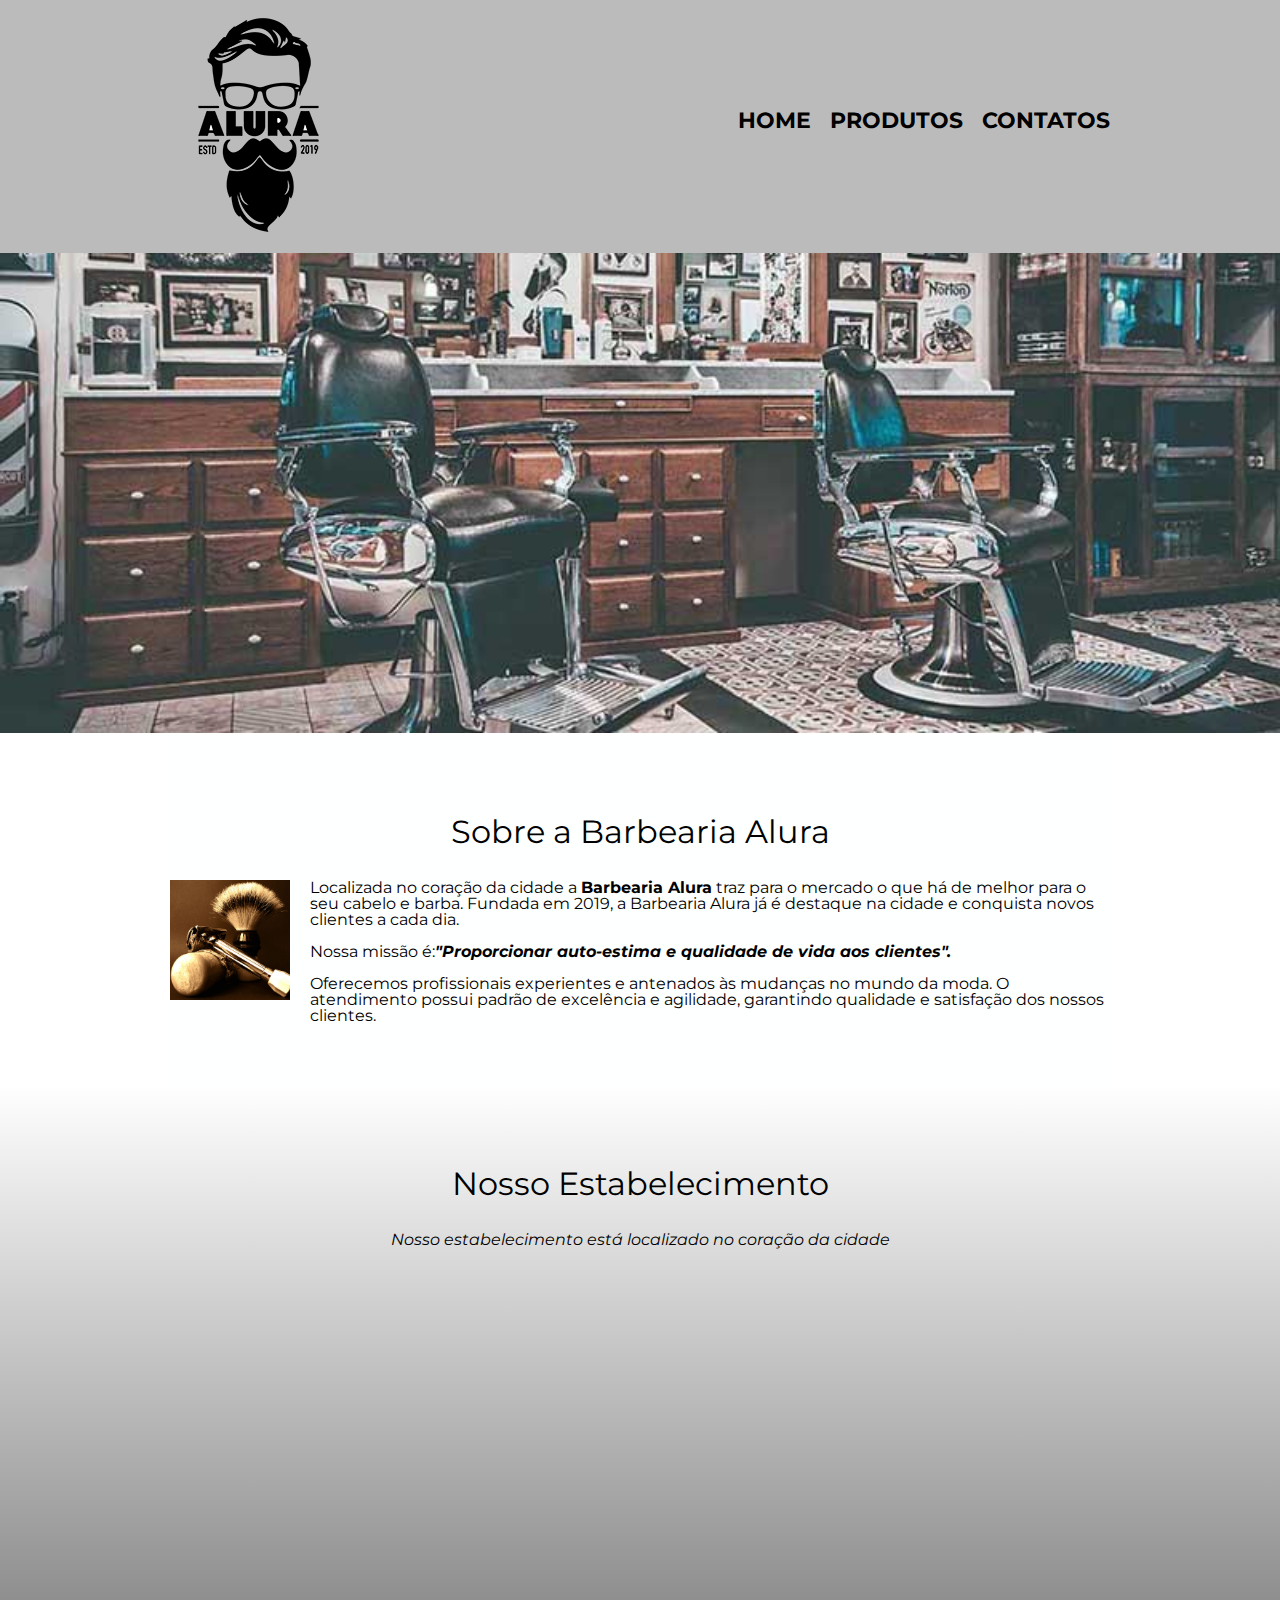
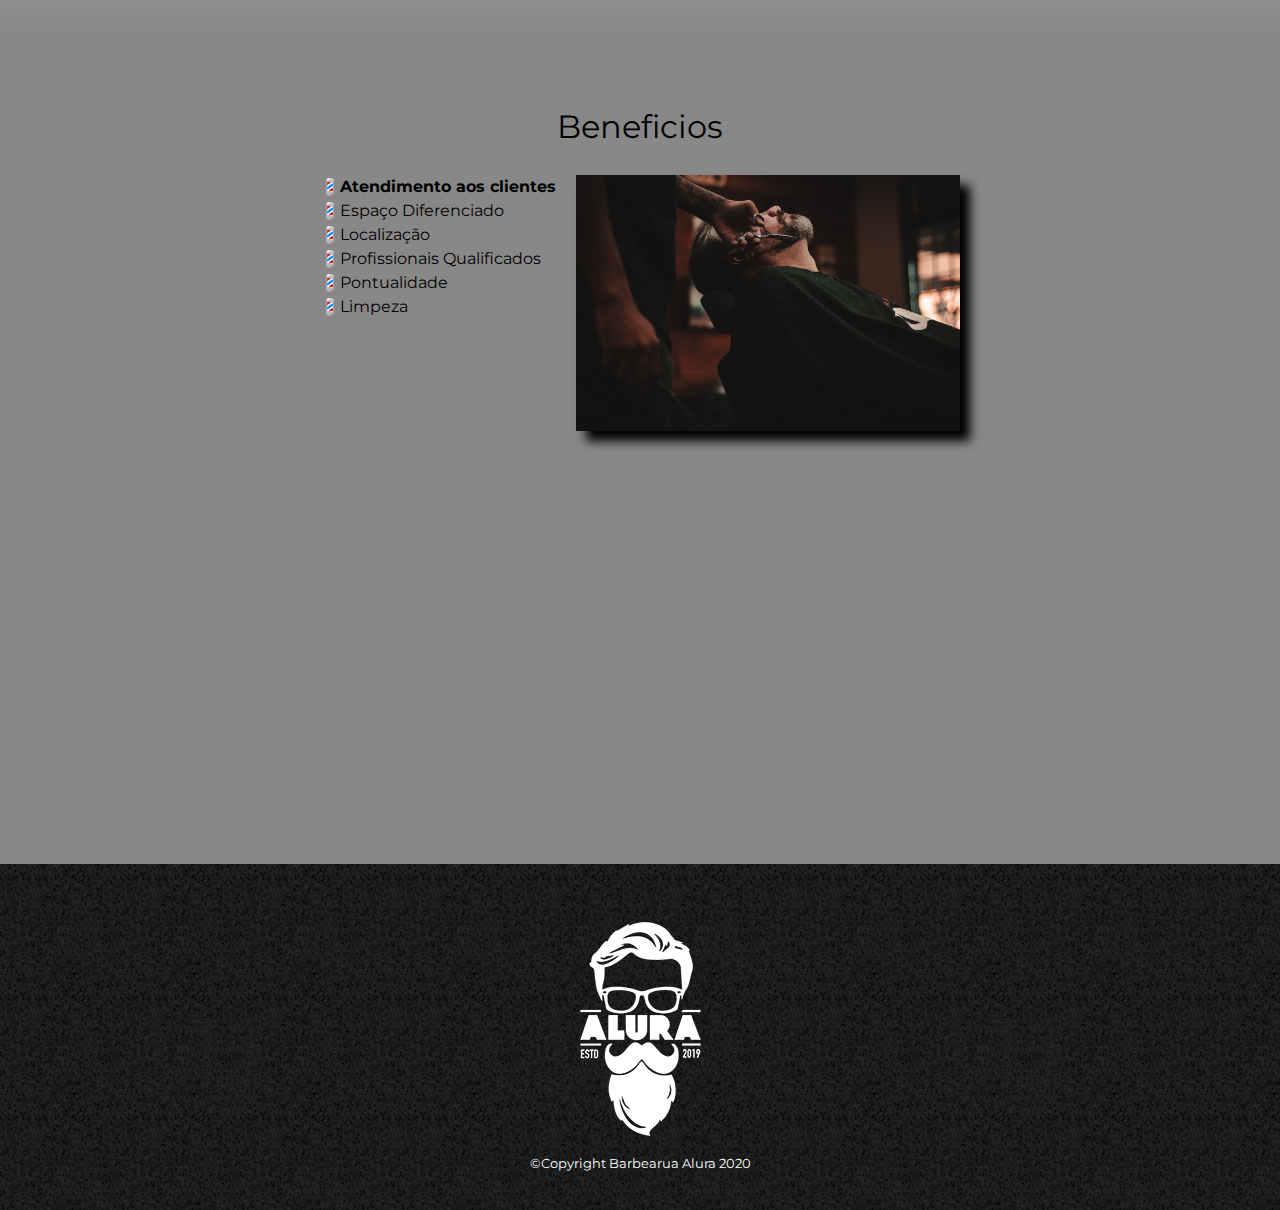
<file: index.html>
<!DOCTYPE html>

<html lang ="pt-br">
    <head>
        <meta charset="UTF-8">
        <title>Barbearia Alura</title>
        <link rel="stylesheet" href="reset.css">
        <link rel="stylesheet" href="style.css">
        <link href="https://fonts.googleapis.com/css2?family=Montserrat:ital,wght@0,100;0,200;0,300;0,400;0,500;0,600;0,700;0,800;0,900;1,100;1,200;1,300;1,400;1,500;1,600;1,700;1,800;1,900&display=swap" rel="stylesheet">
    </head>

    <body>
        <header>
        <main>    
            <div class ="caixa">
                <h1 class="logo1"><img src="img/logo.png"></h1>
                <nav>
                    <ul> 
                        <li><a href="index.html">Home</a></li>
                        <li><a href="produtos.html">Produtos</a></li>
                        <li><a href="contato.html">Contatos</a></li>
                    </ul>
                </nav>
            </div>
        </header>
        <img class= "banner" src= "img/banner.jpg">
    <main>
            <section class = "principal">

                <h1 class="titulo-principal">Sobre a Barbearia Alura</h1>
                <img class = "utensilios" src="img/utensilios.jpg" alt="Utensilios de Barbeiro">

                <p>Localizada no coração da cidade a <strong>Barbearia Alura</strong> traz para o mercado o que há de melhor para o seu cabelo e barba. Fundada em 2019, a Barbearia Alura já é destaque na cidade e conquista novos clientes a cada dia.</p>

                <p id="missao"> Nossa missão é:<strong><em>"Proporcionar auto-estima e qualidade de vida aos clientes".</em></strong></p>

                <p>Oferecemos profissionais experientes e antenados às mudanças no mundo da moda. O atendimento possui padrão de excelência e agilidade, garantindo qualidade e satisfação dos nossos clientes.</p>
            </section>

            <section class ="mapa">
                <h3 class="titulo-principal">Nosso Estabelecimento</h3>
                <p>Nosso estabelecimento está localizado no coração da cidade</p>
            <div class="mapa-link">
                <iframe src="https://www.google.com/maps/embed?pb=!1m18!1m12!1m3!1d3656.4484611411417!2d-46.63465874995793!3d-23.58824428459426!2m3!1f0!2f0!3f0!3m2!1i1024!2i768!4f13.1!3m3!1m2!1s0x94ce5a2b2ed7f3a1%3A0xab35da2f5ca62674!2sCaelum%20-%20Escola%20de%20Tecnologia!5e0!3m2!1spt-BR!2sbr!4v1593173844765!5m2!1spt-BR!2sbr" width="100%" height="300" frameborder="0" style="border:0;" allowfullscreen="" aria-hidden="false" tabindex="0"></iframe>
            </div>
            </section>

            <section class ="beneficios">
                <h2 class="titulo-principal">Beneficios </h2>
                <div class="conteudo-beneficios">
                    <ul class="lista-beneficios">
                        <li class = "itens">Atendimento aos clientes</li>
                        <li class = "itens">Espaço Diferenciado</li>
                        <li class = "itens">Localização </li>
                        <li class = "itens">Profissionais Qualificados</li>
                        <li class = "itens">Pontualidade</li>
                        <li class = "itens">Limpeza</li>
                    </ul><img src= "img/beneficios.jpg" class = "imagembeneficios">
                </div>
                <div class="video">
                    <iframe width="100%" height="315" src="https://www.youtube.com/embed/hUAgjTl4MmA" frameborder="0" allow="accelerometer; autoplay; encrypted-media; gyroscope; picture-in-picture" allowfullscreen></iframe>
                </div>
            </section>
    </main>
        <footer>
            <img src="img/logo-branco.png">
            <p class="copyright"> &copy;Copyright Barbearua Alura 2020</p>
        </footer>
    </body>
</html>
</file>
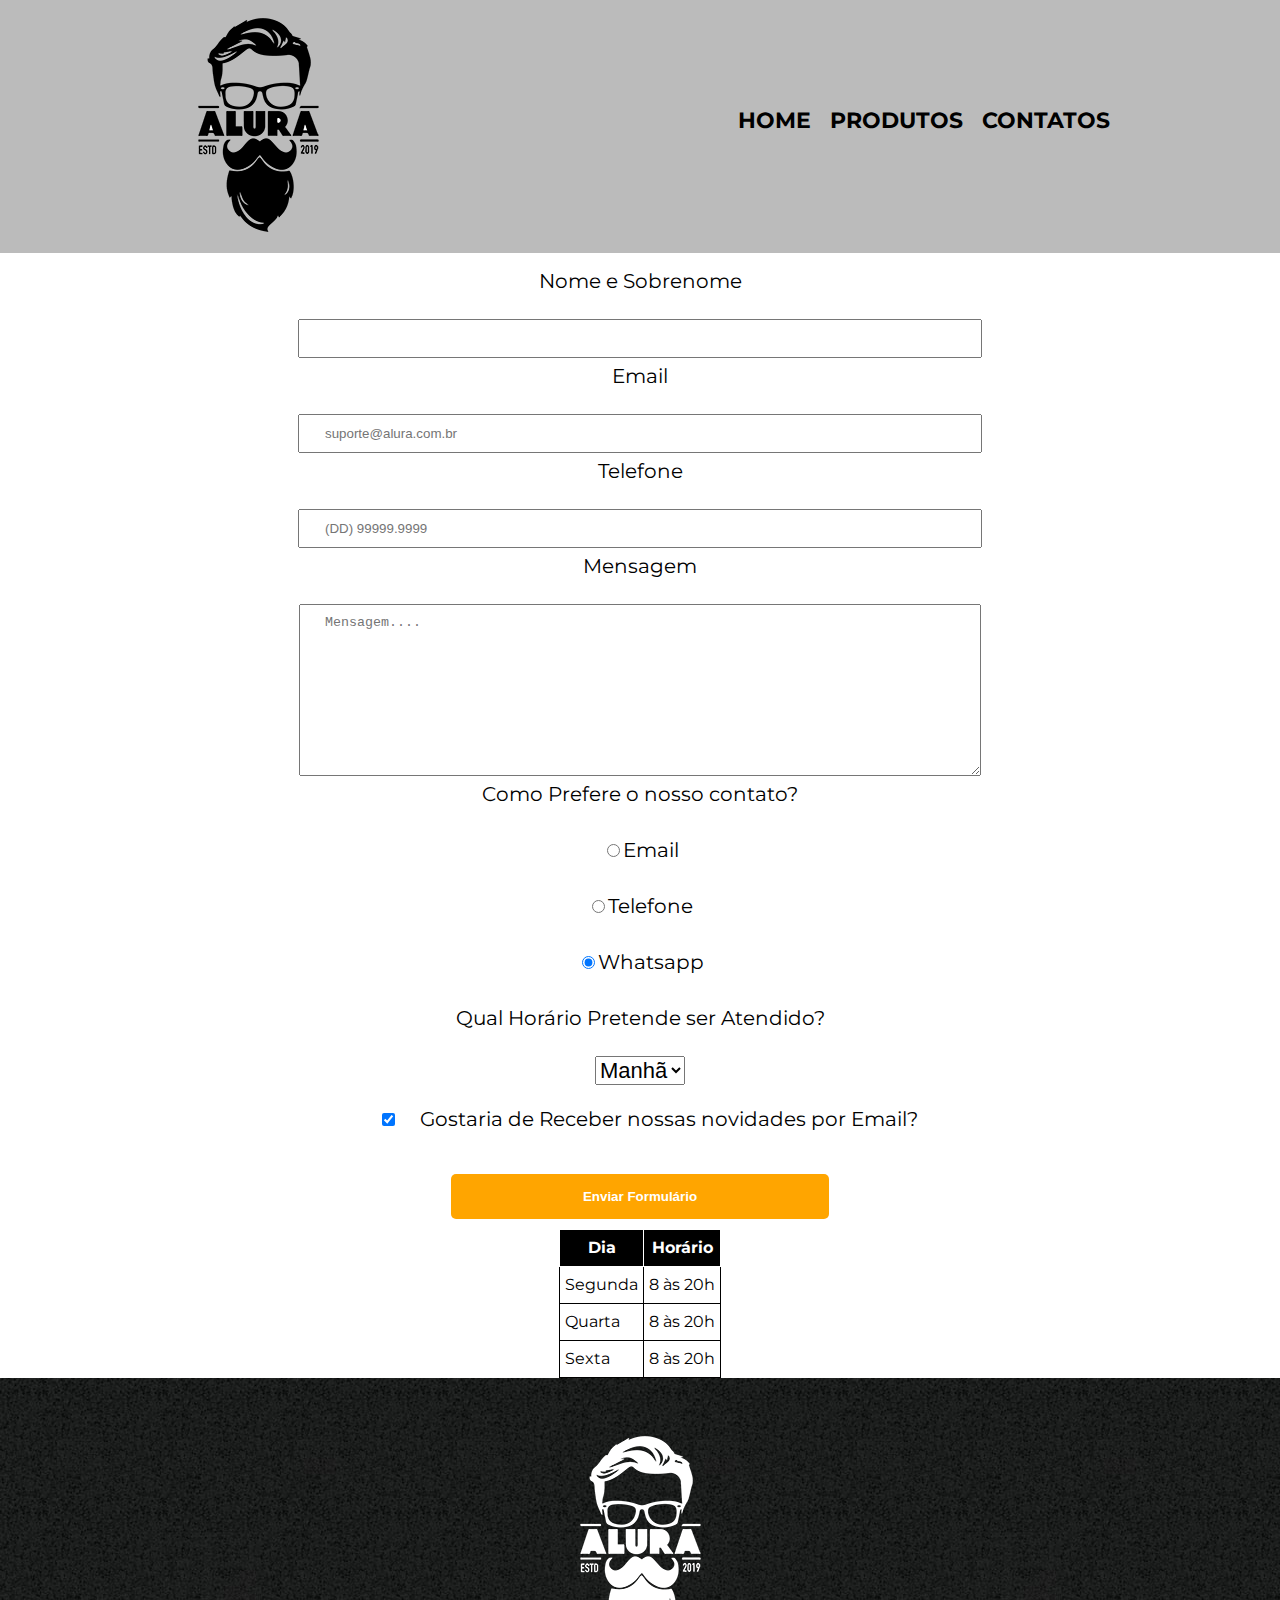
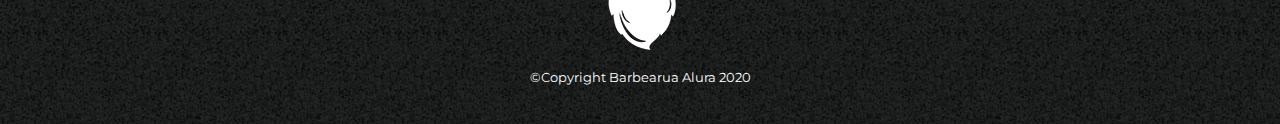
<file: contato.html>
<!DOCTYPE html>
<html lang="pt-br">
    <head>
        <meta charset="utf-8">
        <title>Contato</title>
        <link rel="stylesheet" href="reset.css">
        <link rel="stylesheet" href="style.css">
        <link href="https://fonts.googleapis.com/css2?family=Montserrat:ital,wght@0,100;0,200;0,300;0,400;0,500;0,600;0,700;0,800;0,900;1,100;1,200;1,300;1,400;1,500;1,600;1,700;1,800;1,900&display=swap" rel="stylesheet">
    </head>

    <body>
        <header>
            <div class ="caixa">
                <h1><img src="img/logo.png" alt="Logo da Barbearia Alura"></h1>
                    <nav>
                        <ul> 
                            <li><a href="index.html">Home</a></li>
                            <li><a href="produtos.html">Produtos</a></li>
                            <li><a href="contatos.html">Contatos</a></li>
                        </ul>
                    </nav>
            </div>
        </header>
    </body>
    <main>
        <form>
            <label for="nomesobrenome">Nome e Sobrenome</label>
            <input type ="text" id ="nomesobrenome" class="input-padrao" required>

            <label for="email">Email</label>
            <input type ="text" id ="email" class="input-padrao" required placeholder="suporte@alura.com.br">

            <label for="telefone">Telefone</label>
            <input type ="telefone" id ="telefone" class="input-padrao" required placeholder="(DD) 99999.9999 ">

            <label for="mensagem">Mensagem</label>
            <textarea cols ="70" rows ="10" id="mensagem" class="input-padrao" required placeholder="Mensagem...."></textarea>

            <fieldset>
                <legend>Como Prefere o nosso contato?</legend>
                
                <label for ="radio-email"><input type="radio" name="contato" value="email" id="radio-email";>Email</label>
                

                <label for ="radio-telefone"><input type="radio" name="contato" value="telefone" id="telefone-email";>Telefone</label>
                
            
                <label for ="radio-whatsapp"> <input type="radio" name="contato"value="whatsapp" id="whatsapp-email"; checked>Whatsapp</label>
               
            </fieldset> 
            <fieldset>
                <legend>Qual Horário Pretende ser Atendido?</legend>
                <select class="horario"> 
                    <option>Manhã</option>
                    <option>Tarde</option>
                    <option>Noite</option>
                </select>
            </fieldset>
            <label><input type="checkbox" class="checkbox" checked> Gostaria de Receber nossas novidades por Email?</label>
            <input type="submit" value="Enviar Formulário" class="enviar">

        </form>
        <table>
            <thead>
                <tr>
                    <th>Dia</th>
                    <th>Horário</th>
                </tr>
            </thead>
                <tr>
                    <td>Segunda</td>
                    <td>8 às 20h</td>
                </tr>
                <tr>
                    <td>Quarta</td>
                    <td>8 às 20h</td>
                </tr>
                <tr>
                    <td>Sexta</td>
                    <td>8 às 20h</td>
                </tr>

        </table>
    </main>

    <footer>
        <img src="img/logo-branco.png" alt="Logo da Barbearia Alura">
        <p class="copyright"> &copy;Copyright Barbearua Alura 2020</p>
    </footer>


</html>
</file>
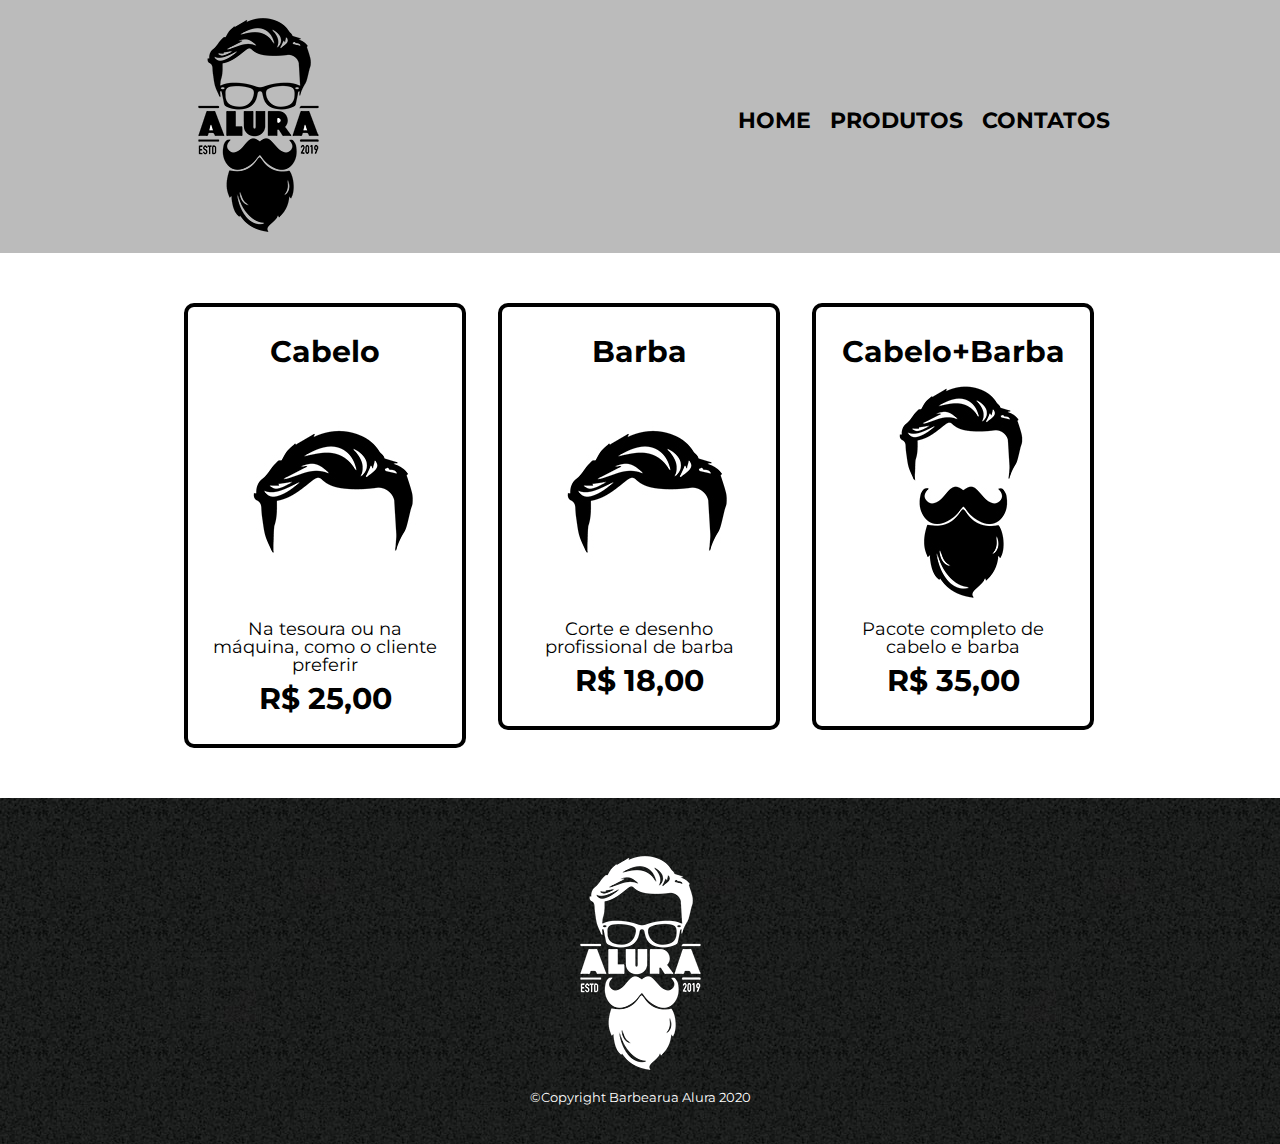
<file: produtos.html>
<!DOCTYPE html>

<html lang="pt-br">
    <head>
        <meta charset="utf-8">
        <title>Barbearia Alura</title>
        <link rel="stylesheet" href="reset.css">
        <link rel="stylesheet" href="style.css">
        <link href="https://fonts.googleapis.com/css2?family=Montserrat:ital,wght@0,100;0,200;0,300;0,400;0,500;0,600;0,700;0,800;0,900;1,100;1,200;1,300;1,400;1,500;1,600;1,700;1,800;1,900&display=swap" rel="stylesheet">

    </head>

    <body>
        <header>
            <div class ="caixa">
                <h1><img src="img/logo.png"></h1>
                <nav>
                    <ul> 
                        <li><a href="index.html">Home</a></li>
                        <li><a href="produtos.html">Produtos</a></li>
                        <li><a href="contato.html">Contatos</a></li>
                    </ul>
                </nav>
            </div>
        </header>
    <main>
        <ul class="produtos">
            <li>
                <h2>Cabelo</h2>
                <img src="img/cabelo.jpg">
                <p class="produto-descricao">Na tesoura ou na máquina, como o cliente preferir</p>
                <p class="produto-preco">R$ 25,00</p> 
            </li>
            <li>
                <h2>Barba</h2>
                <img src="img/cabelo.jpg">
                <p class="produto-descricao">Corte e desenho profissional de barba</p>
                <p class="produto-preco">R$ 18,00</p> 
            </li>
            <li>
                <h2>Cabelo+Barba</h2>
                <img src="img/cabelo+barba.jpg">
                <p class="produto-descricao">Pacote completo de cabelo e barba</p>
                <p class="produto-preco">R$ 35,00</p> 
            </li>
        </ul>
      
    </main>
    <footer>
        <img src="img/logo-branco.png">
        <p class="copyright"> &copy;Copyright Barbearua Alura 2020</p>
    </footer>
    </body>

</html>
</file>
<file: style.css>
body {
    font-family: 'Montserrat', sans-serif;
}

header {
    background: #bbbbbb;
}

.caixa {
    width: 940px;
    position: relative;
    margin: 0 auto;
}

nav {
    position: absolute;
    top: 110px;
    right: 0;
}

nav li {
    display: inline;
    margin: 0 0 0 15px;
}

nav a {
    text-transform: uppercase;
    color: #000000;
    font-weight: bold;
    font-size: 22px;
    text-decoration: none;
}
nav a:hover {
    color: #c78c19;
    text-decoration: underline;
}


.produtos {
    width: 940px;
    margin: 0 auto;
    padding: 50px 0;
}

.produtos li{
    display: inline-block;
    text-align: center;
    width: 30%;
    vertical-align: top;
    margin: 0 1.5%;
    padding: 30px 20px;
    box-sizing: border-box;
    border: solid 4px #000000;
    border-radius: 10px;
}

.produtos li:hover {
    border-color: #c78c19;
}
.produtos li :active {
    border-color: #088c19;
}
.produtos li:hover h2{
    font-size: 34px;
}
.produtos h2 {
    font-size: 30px;
    font-weight: bold;
}

.produto-preco {
    font-size: 30px;
    font-weight: bold;
    margin-top: 10px;
}

.produto-descricao {
    font-size: 18px;
}

footer {
    text-align: center;
    background: url("img/bg.jpg");
    padding: 40px 0;
}

.copyright {
    color: #ffffff;
    font-size: 13px;
}

/* contato */
form {
    margin:auto;
    display: block;
    text-align: center;
    padding: 10px 10px 10px;
}

form label, form legend {
    display:block;
    font-size: 20px;
    margin: 0 0 20px;
    padding: 8px 5px;
}

.input-padrao {
    display:block;
    margin: auto;
    padding: 10px 25px;
    width: 50%;
}

.checkbox{
    margin: 20px 20px;
}

.enviar {
    width: 30%;
    padding: 15px 0;
    color:white;
    background: orange;
    font-weight: bold;
    border: none;
    border-radius: 5px;
    transition: 1s background;
    cursor: pointer;
}

.enviar:hover{
    background: red;
    transform: scale(1.2);
}

table {

    margin: auto;
}

thead {
    background:black;
    color: white;
    font-weight: bold;
}

td,th {
    border: 1px solid;
    padding: 10px 5px;
}

.horario{
    font-size: 22px;
}

/* pagina inicial */

.banner {
    width: 100%;
}

.titulo-principal {
text-align: center;
font-size: 2em;
margin: 1em;
clear: left;
}

.principal p {
    margin: 0 0 1em;
    
}

.principal{
    padding: 3em 0;
    background: #feffff;
    width: 940px;
    margin: 0 auto;
}

.principal strong{
    font-weight: bold;
}

.principal em {
    font-style: italic;
}

.imagembeneficios {
    width: 60%;
    opacity:1;
    transition: 250ms;
    box-shadow: 10px 10px 10px #000000;
}

.imagembeneficios:hover{
    opacity: 0.7;
}

.utensilios {
    width: 120px;
    float: left;
    margin: 0 20px 20px 0;
}
.beneficios {
    padding: 3em;
    background: #888888;
    
}
.conteudo-beneficios{
    width: 640px;
    margin: 0 auto;
    }
.itens {
    line-height: 1.5;
}
.itens:first-child {
font-weight: bold;
}

.itens:before {
    content: "💈";
}

.lista-beneficios {
    width: 40%;
    display: inline-block;
    vertical-align: top;
}

.mapa {
    padding: 3em 0;
    background:linear-gradient(#FEFEFE,#888888 );
    
}

.mapa-link {
    width: 940px;
    margin: 0 auto;
}
.mapa p{
    margin: 0 0 2em;
    text-align: center;
    font-style: oblique;
}

.video {
    width: 560px;
    margin: 2em auto;
}
/*responsivo_mobile*/
@media screen and (max-width:480px) {
   .caixa, .principal, .beneficios, .banner, .mapa, .video {
       width: auto;
   }
    h1 {
       text-align: static;
   }

   nav {
       position: static;
   }

   .imagembeneficios, .lista-beneficios {
    width: 100%;
   }
}
</file>
